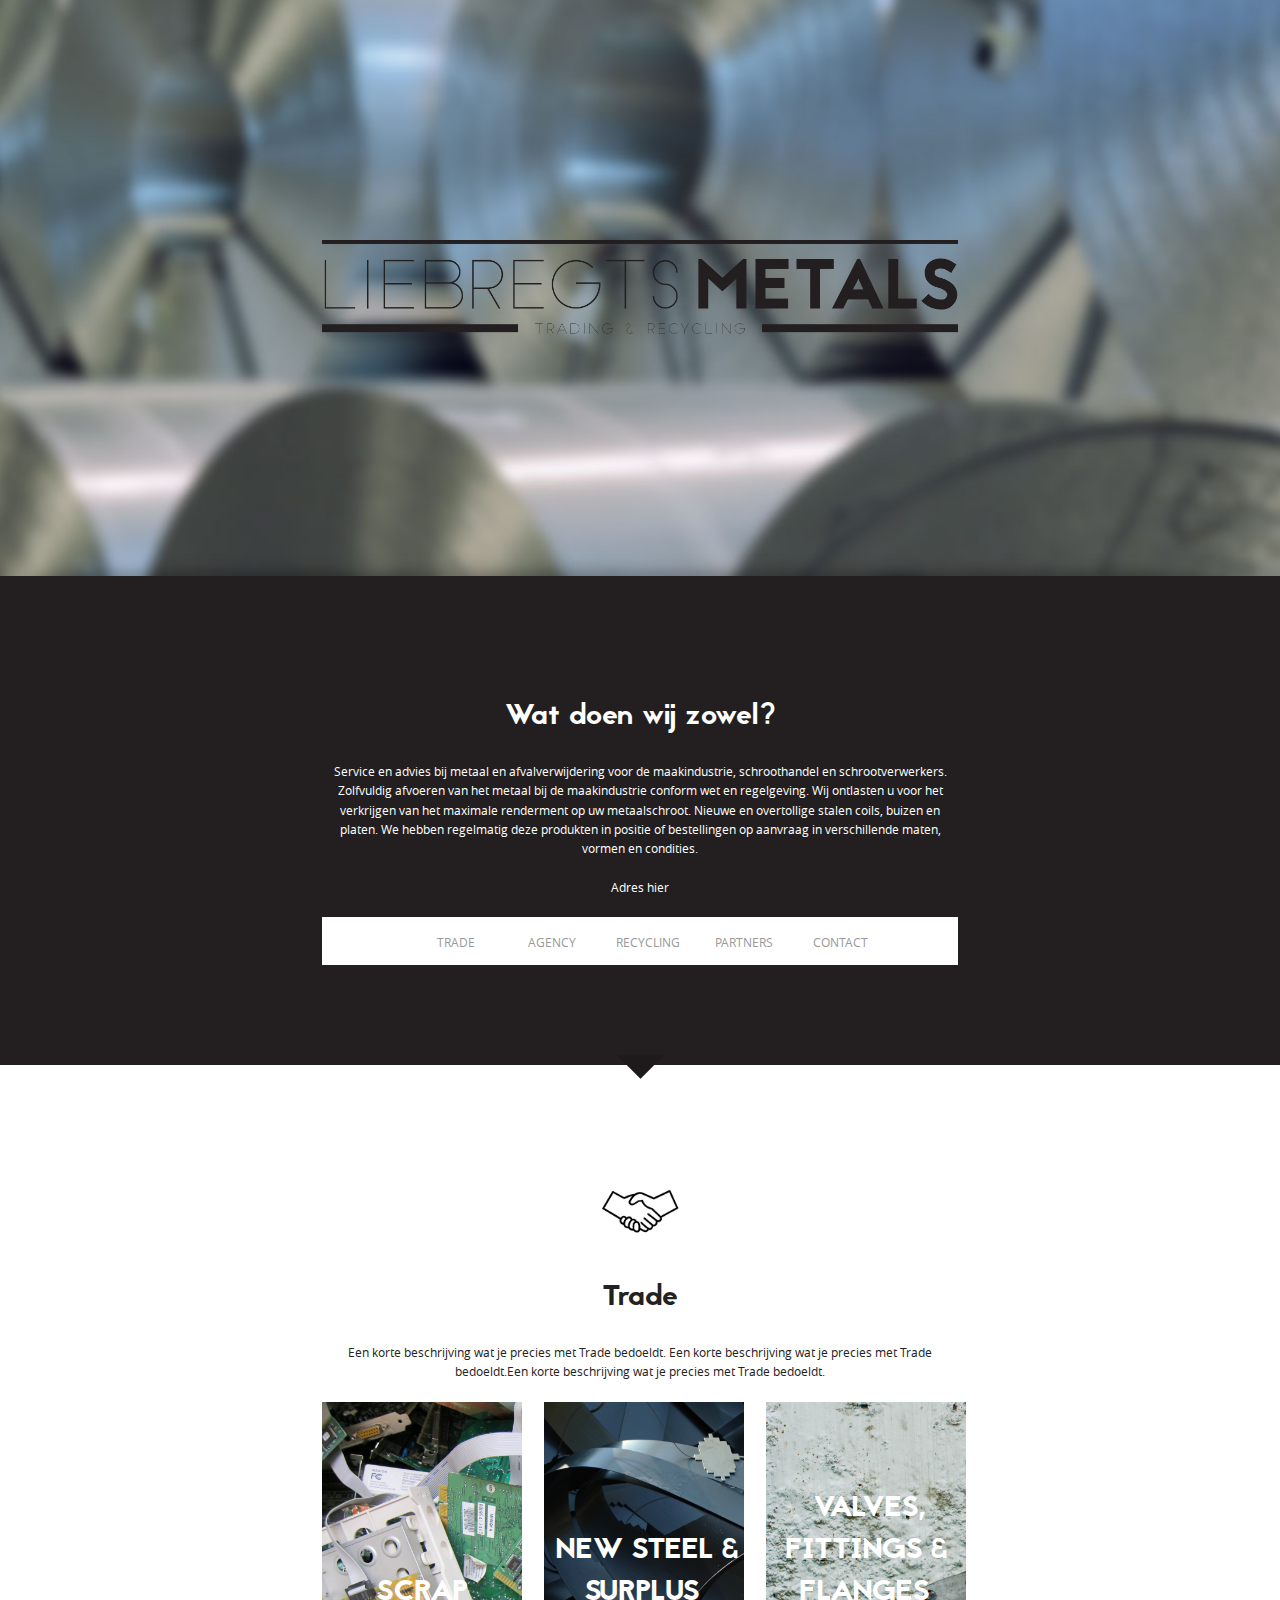
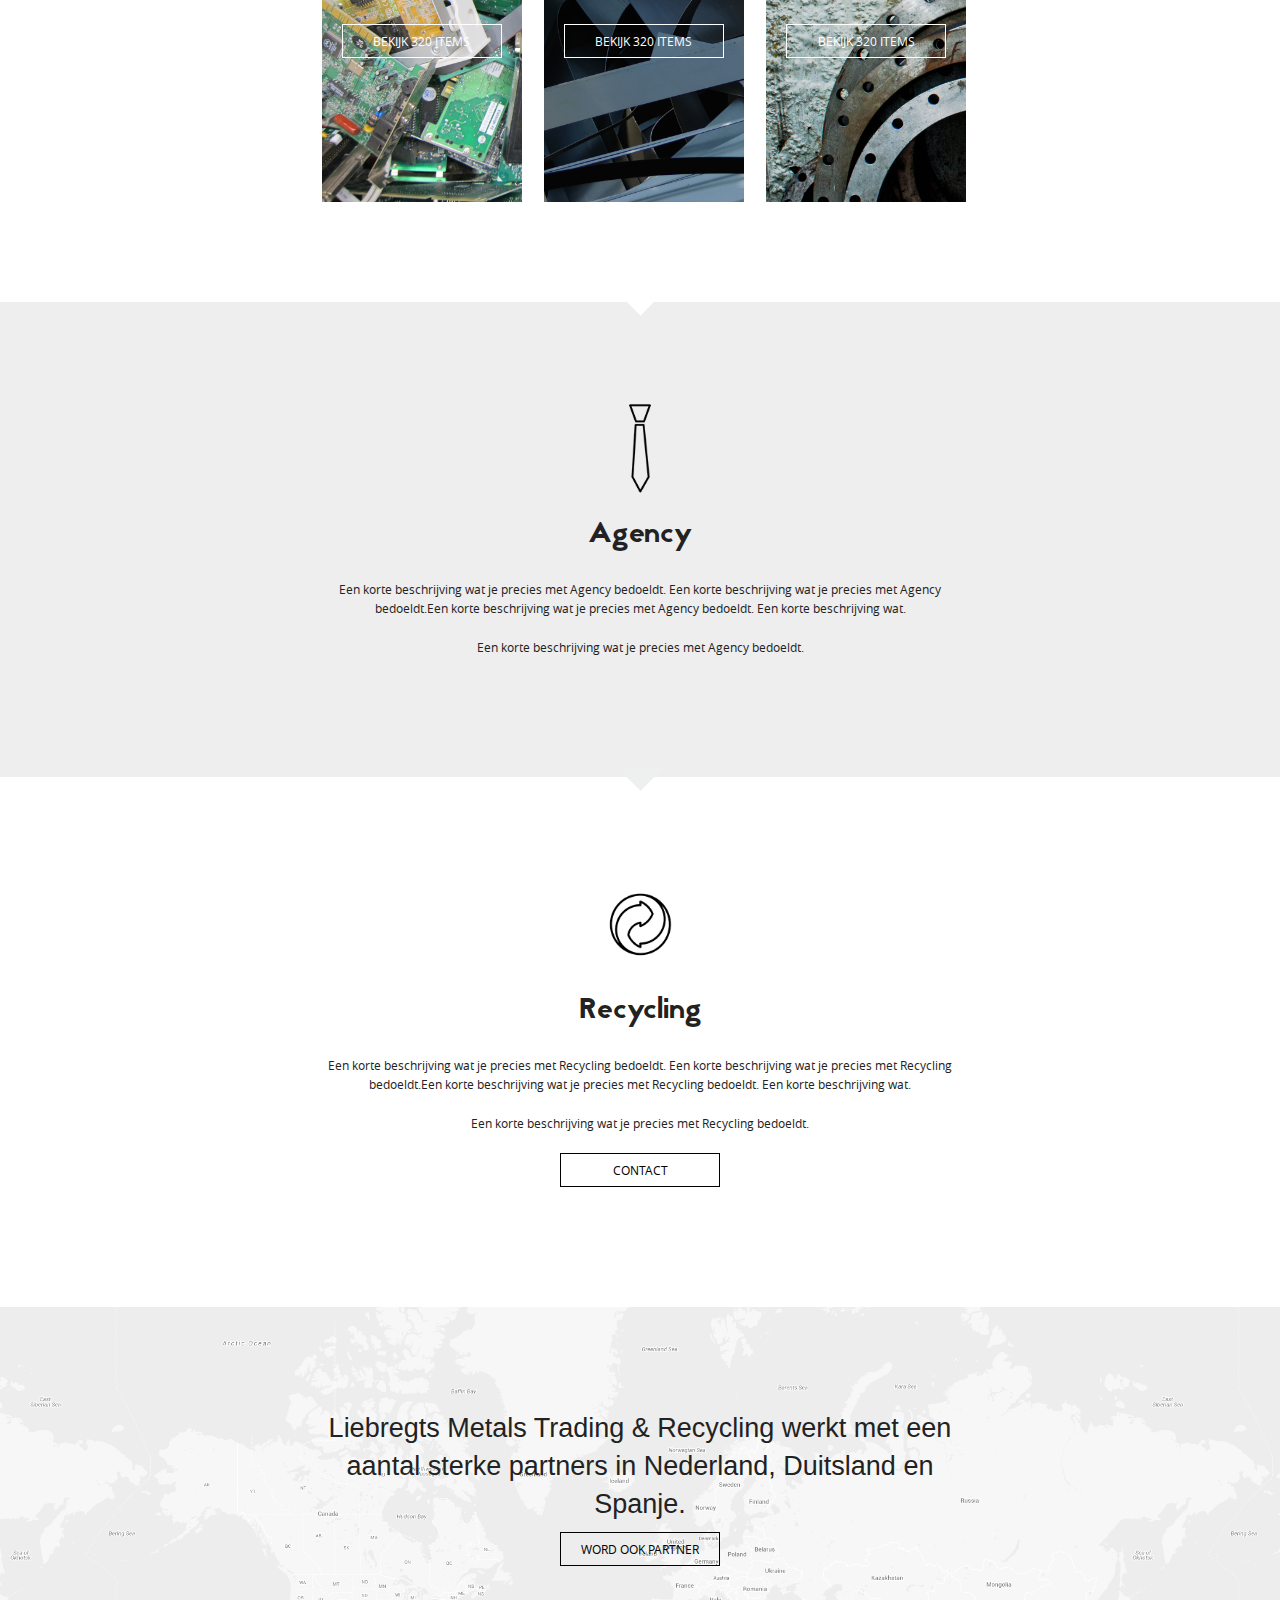
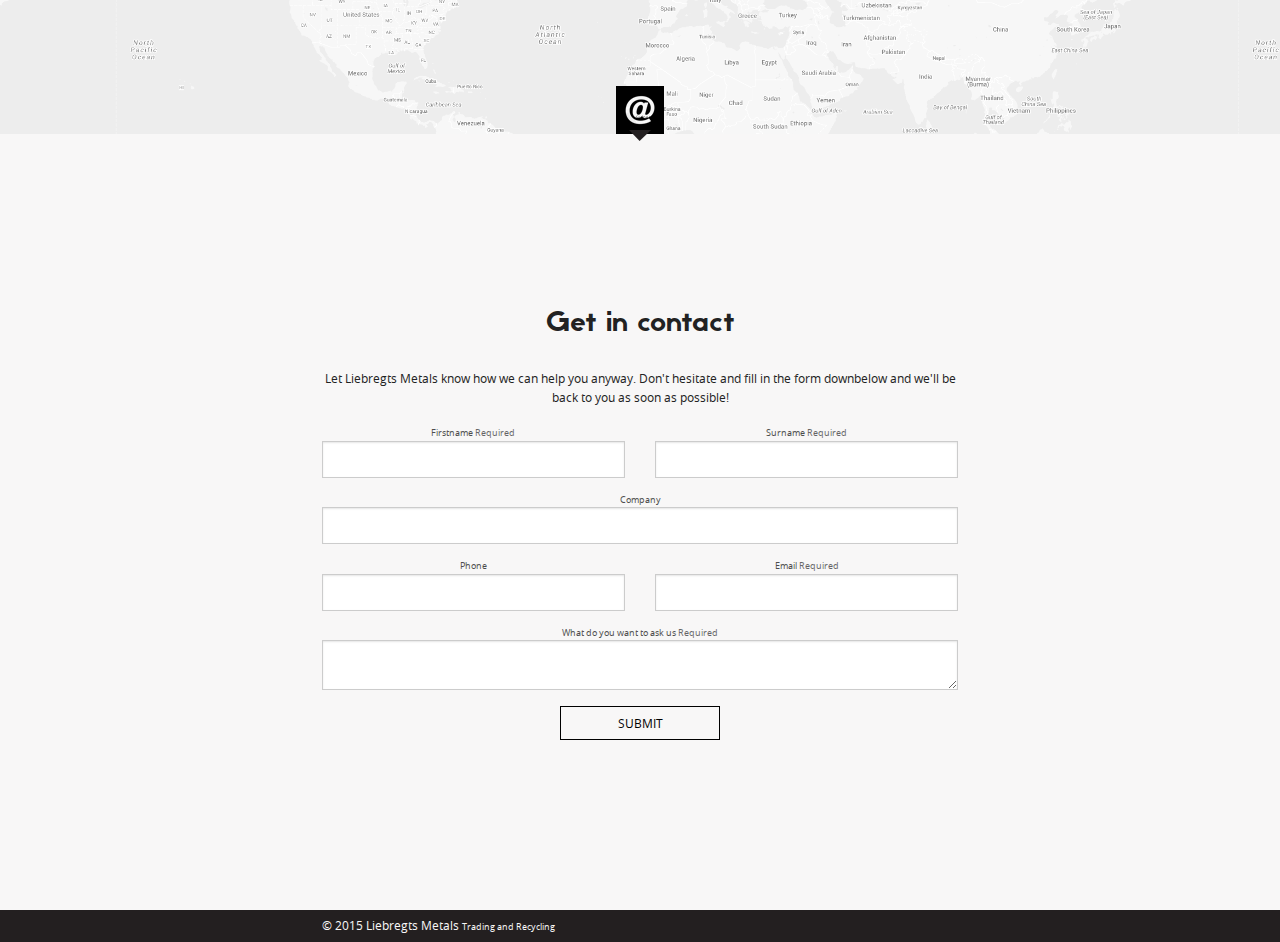
<file: index.html>
<!doctype html>
<html class="no-js" lang="en">
<head>
<meta charset="utf-8" />
<meta name="viewport" content="width=device-width, initial-scale=1.0" />
<!--[if IE]><link rel="shortcut icon" href="img/lm32.ico"><![endif]-->

<!-- Firefox, Chrome, Safari, IE 11+ and Opera. 196x196 pixels in size. -->
<link rel="icon" href="img/lm192.ico">

<title>Liebregts Metals Trading & Recylcing</title>
<link rel="stylesheet" href="css/foundation.css" />
<link rel="stylesheet" href="css/screen.css" />
<script src="js/vendor/modernizr.js"></script>
</head>
<body>
<header id="header" class="divider-inside-bottom">
  <div class="row">
    <div class="large-8 medium-8 small-10 small-centered columns logo">
      <header> <img src="img/LiebregtsLogo.png" alt="Liebregts Metals trading and recycling" /> </header>
    </div>
  </div>
</header>

<section data-magellan-destination="info" id="info">
    <div class="row">
        <div class="large-8 medium-8 small-10 small-centered columns">
            <article class="text100 text-center">
                <header>
                    <h2 >Wat doen wij zowel?</h2>
                </header>
                <p>Service en advies bij metaal en afvalverwijdering voor de maakindustrie, schroothandel en schrootverwerkers. Zolfvuldig afvoeren van het metaal bij de maakindustrie  conform wet en regelgeving. Wij ontlasten u voor het verkrijgen van het maximale renderment op uw metaalschroot. Nieuwe en overtollige stalen coils, buizen en platen. We hebben regelmatig deze produkten in positie of bestellingen op aanvraag in verschillende maten, vormen en condities.</p>
                <p>Adres hier</p>
                <!--<a href="#" class="button ghost">Lees meer</a>!-->
                <div data-magellan-expedition="fixed">
  <dl class="sub-nav">
    <dd data-magellan-arrival="trade"><a class="navGhost" href="#trade">Trade</a></dd>
    <dd data-magellan-arrival="agency"><a class="navGhost" href="#agency">Agency</a></dd>
    <dd data-magellan-arrival="recycling"><a class="navGhost" href="#recycling">Recycling</a></dd>
    <dd data-magellan-arrival="partner"><a class="navGhost" href="#partner">Partners</a></dd>
    <dd data-magellan-arrival="contact"><a class="navGhost" href="#contact">Contact</a></dd>
  </dl>
</div>
            </article>
        </div>
    </div>
</section>

<section data-magellan-destination="trade" id="trade" >
  <div class="arrow_minfo"> <img src="img/arrow_info.png" alt="Contact Dropdown"> </div>
  <div class="inner-wrap">

    <!-- main content goes here -->
 <div class="row">
    <div class="large-8 medium-8 small-10 small-centered columns">
            <article class="text100 text-center">
                <header>
                	<img class="icons" src="img/ico_trade.png" alt="Liebregts Metals - Trading"> 
                    <h2>Trade</h2>
                </header>
                <p>Een korte beschrijving wat je precies met Trade bedoeldt. Een korte beschrijving wat je precies met Trade bedoeldt.Een korte beschrijving wat je precies met Trade bedoeldt.</p>
                <div class="row">
                  <div class="large-4 columns"><div class="category" style="background-image: url('img/cat_scrap.jpg');"><h2><span>SCRAP</span><a href="#" class="button ghost right-off-canvas-toggle">BEKIJK 320 ITEMS</a>
</h2></div></div>
                  <div class="large-4 columns"><div class="category" style="background-image: url('img/cat_surplus.jpg');"><h2><span>NEW STEEL & SURPLUS</span><a href="#" class="button ghost right-off-canvas-toggle">BEKIJK 320 ITEMS</a>
</h2></div></div>
                  <div class="large-4 columns"><div class="category" style="background-image: url('img/cat_valves.jpg');"><h2><span>VALVES, FITTINGS & FLANGES</span><a href="#" class="button ghost right-off-canvas-toggle">BEKIJK 320 ITEMS</a>
</h2></div></div>
                </div>
            </article>
    </div>
  </div>

  <!-- close the off-canvas menu -->
  <a class="exit-off-canvas"></a>

  </div>
</section>


<section data-magellan-destination="agency" id="agency">
  <div class="arrow_minfo"> <img src="img/arrow_trade.png" alt="Contact Dropdown"> </div>
  <div class="row">
    <div class="large-8 medium-8 small-10 small-centered columns">
            <article class="text100 text-center">
                <header>
                	<img class="icons" src="img/ico_agency.png" alt="Liebregts Metals - Agency"> 
                    <h2>Agency</h2>
                </header>
                <p>Een korte beschrijving wat je precies met Agency bedoeldt. Een korte beschrijving wat je precies met Agency bedoeldt.Een korte beschrijving wat je precies met Agency bedoeldt. Een korte beschrijving wat.
</p><p>Een korte beschrijving wat je precies met Agency bedoeldt. </p>
			
            </article>
    </div>
  </div>
</section>

<section data-magellan-destination="recycling" id="recycling">
  <div class="arrow_minfo"> <img src="img/arrow_agency.png" alt="Contact Dropdown"> </div>
  <div class="row">
    <div class="large-8 medium-8 small-10 small-centered columns">
            <article class="text100 text-center">
                <header>
                	<img class="icons" src="img/ico_recycling.png" alt="Liebregts Metals - Agency"> 
                    <h2>Recycling</h2>
                </header>
                <p>Een korte beschrijving wat je precies met Recycling bedoeldt. Een korte beschrijving wat je precies met Recycling bedoeldt.Een korte beschrijving wat je precies met Recycling bedoeldt. Een korte beschrijving wat.
</p><p>Een korte beschrijving wat je precies met Recycling bedoeldt. </p>
			<a href="#contact" class="button ghost">Contact</a>
            </article>
    </div>
  </div>
</section>

<section data-magellan-destination="partner" id="partner" style="background-image: url('img/partner_bg.png');">
  <div class="row">
    <div class="large-8 medium-8 small-10 small-centered columns">
            <article class="text100 text-center">
                <h3>Liebregts Metals Trading & Recycling werkt met een aantal sterke partners in Nederland, Duitsland en Spanje.</h3>
			<a href="#contact" class="button ghost">Word ook partner</a>
            </article>
    </div>
  </div>
  <div class="contactbtn"> <img src="img/contactbtn.png" alt="Contact form"> </div>
</section>

<section data-magellan-destination="contact" id="contact">
  <div class="contactbtn2"> <img src="img/contactbtn2.png" alt="Contact Dropdown"> </div>
  <div class="row">
    <div id="contactForm" class="small-10 medium-8 small-centered columns">
      <article class="text100 text-center">
        <header>  
            <h2>Get in contact</h2>
        </header>
        <p>Let Liebregts Metals know how we can help you anyway. Don't hesitate and fill in the form downbelow and we'll be back to you as soon as possible!</p>
      <form data-abide>
        <div class="row">
          <div class="large-6 columns">
            <div class="name-field">
              <label>Firstname <small>required</small>
                <input type="text" name="firstname" required pattern="[a-zA-Z]+">
              </label>
              <small class="error">Firstname is required and must be a string.</small> </div>
          </div>
          <div class="large-6 columns">
            <div class="name-field">
              <label>Surname <small>required</small>
                <input type="text" name="surname" required pattern="[a-zA-Z]+">
              </label>
              <small class="error">Surname is required and must be a string.</small> </div>
          </div>
        </div>
        <div class="company-field">
          <label>Company
            <input type="text" name="company" pattern="[a-zA-Z]+">
          </label>
        </div>
        <div class="row">
          <div class="large-6 columns">
            <div class="phone-field">
              <label>Phone
                <input type="text" name="phone" pattern="^(?:0|\(?\+33\)?\s?|0033\s?)[1-79](?:[\.\-\s]?\d\d){4}$">
              </label>
            </div>
          </div>
          <div class="large-6 columns">
            <div class="email-field">
              <label>Email <small>required</small>
                <input type="email" name="email" required>
              </label>
              <small class="error">An email address is required.</small> </div>
          </div>
        </div>
        <div class="text-field">
          <label>What do you want to ask us <small>required</small>
            <textarea name="message" required></textarea>
          </label>
          <small class="error">How can we help you?</small> </div>
        <button id="submit_btn" class="button ghost" type="submit">Submit</button>
      </form>
    </article>
    </div>
    <!--end 8 columns-->
  </div>
</section>

<footer id="footer">
	<div class="row">
        <div class="large-8 medium-8 small-10 small-centered columns">
			<p>© 2015 Liebregts Metals <small>Trading and Recycling</small></p>
        </div>
    </div>
</footer>
<script src="js/vendor/jquery.js"></script>
<script src="js/foundation.min.js"></script>
<script src="js/foundation/foundation.abide.js"></script>
<script src="js/foundation/foundation.dropdown.js"></script>
<script>
      $(document).foundation();
	  
/*	  $(window).scroll(function() {
			if ($(this).scrollTop() > 1){  
				$('header').addClass("sticky");
			}
			else{
				$('header').removeClass("sticky");
			}
		});*/
</script>

<script type="text/javascript">

$(document).ready(function() {
$(function(){
        $('#contactForm').submit(function(e){

            // Stop the form actually posting
            e.preventDefault();
			
			var formData = {
				user_firstname: $("[name='firstname']").val(),
                user_surname: $("[name='surname']").val(),
                user_email: $("[name='email']").val(),
                user_company: $("[name='company']").val(),
                user_phone: $("[name='phone']").val(),
                user_message: $("[name='message']").val()
				}; //Array 
 
			$.ajax({
				url : "php/contact-form.php",
				type: "POST",
				data : formData,
				success: function(data, textStatus, jqXHR)
				{
					$("#contactForm :input").attr("disabled", true);
					$("#submit_btn").html('Sended');
					console.log(textStatus);
					console.log(jqXHR);
				},
				error: function (jqXHR, textStatus, errorThrown)
				{
					console.log(errorThrown);
				}
			});

        });
    });
});
</script>
</body>
</html>
</file>
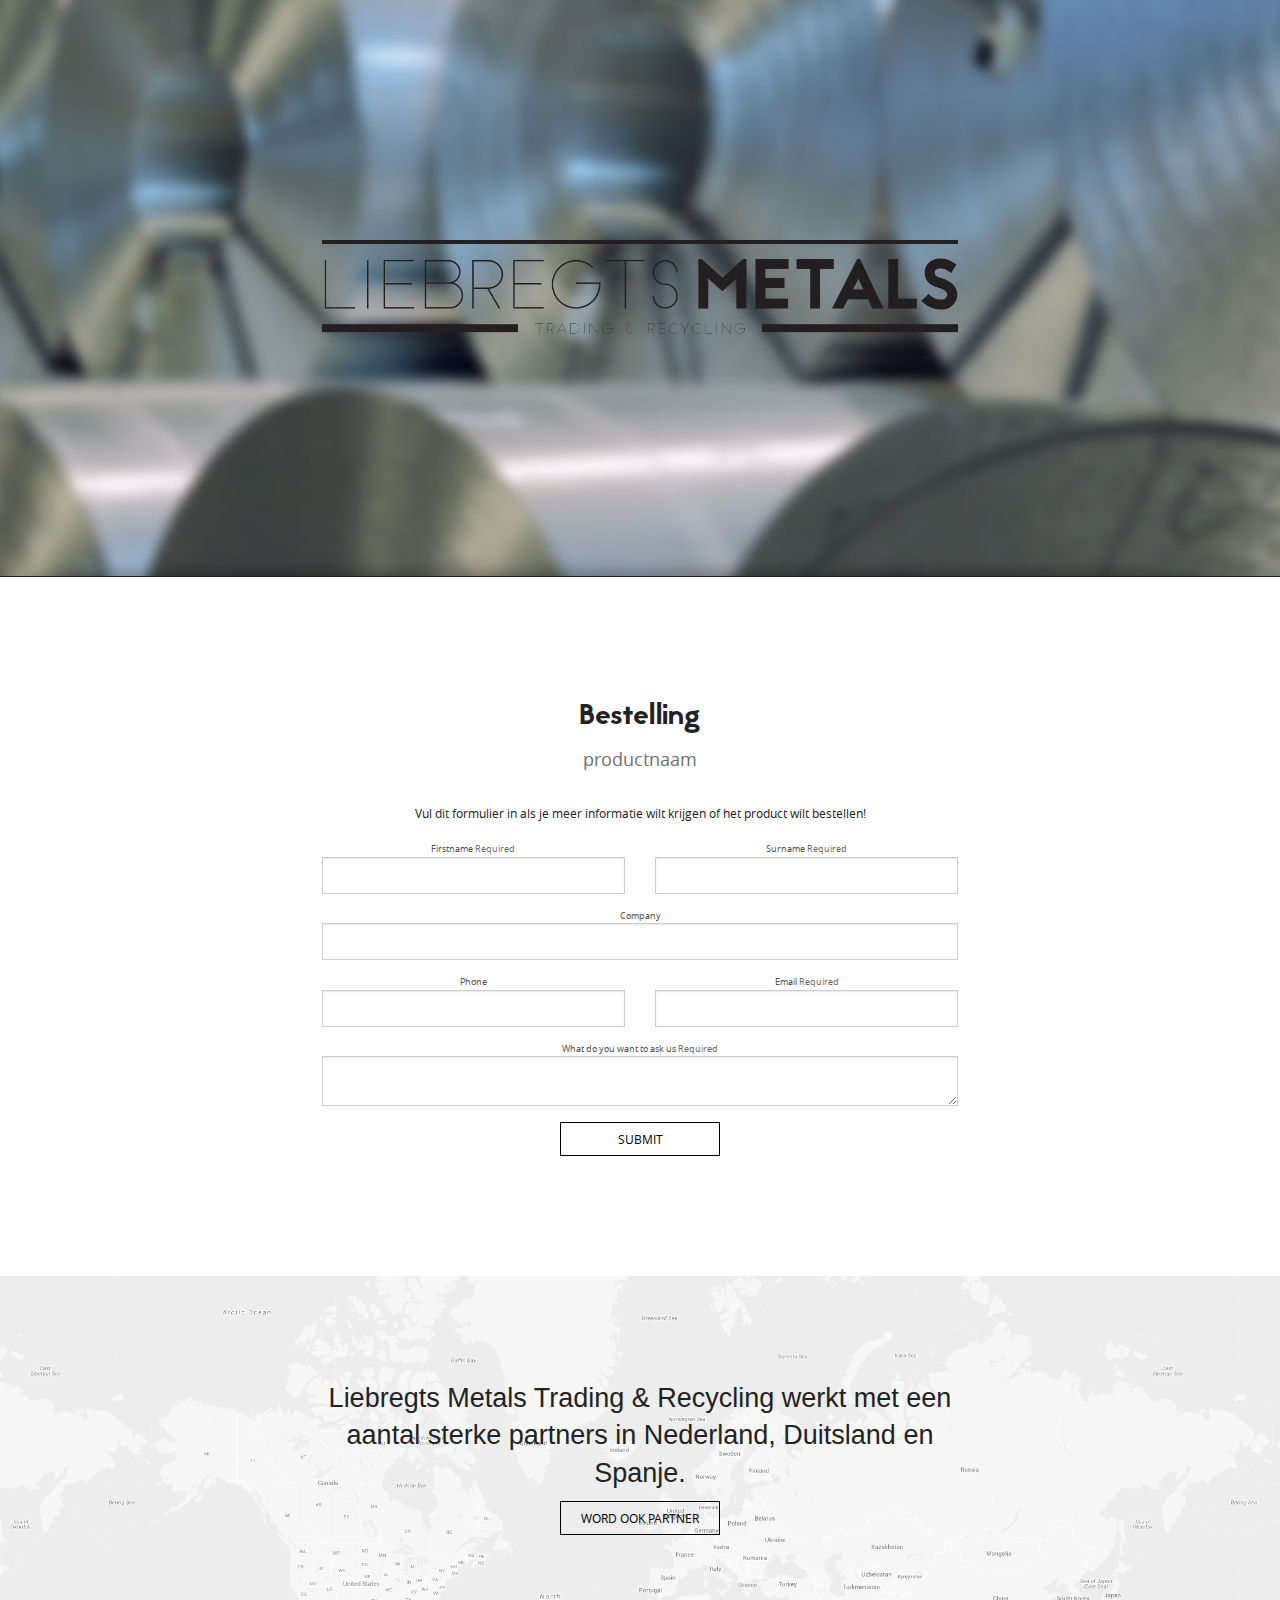
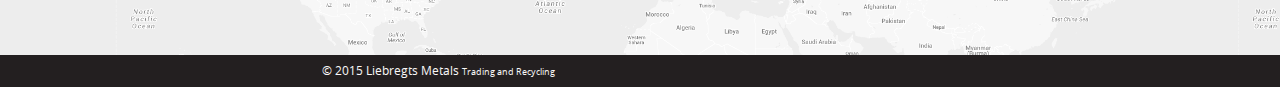
<file: bestelling.html>
<!doctype html>
<html class="no-js" lang="en">
<head>
<meta charset="utf-8" />
<meta name="viewport" content="width=device-width, initial-scale=1.0" />
<!--[if IE]><link rel="shortcut icon" href="img/lm32.ico"><![endif]-->

<!-- Firefox, Chrome, Safari, IE 11+ and Opera. 196x196 pixels in size. -->
<link rel="icon" href="img/lm192.ico">

<title>Liebregts Metals Trading & Recylcing</title>
<link rel="stylesheet" href="css/foundation.css" />
<link rel="stylesheet" href="css/screen.css" />
<script src="js/vendor/modernizr.js"></script>
</head>
<body>
<header id="header" class="divider-inside-bottom">
  <div class="row">
    <div class="large-8 medium-8 small-10 small-centered columns logo">
      <header> <img src="img/LiebregtsLogo.png" alt="Liebregts Metals trading and recycling" /> </header>
    </div>
  </div>
</header>

<section id="order">

    <!-- main content goes here -->
 <div class="row">
    <div id="orderForm" class="large-8 medium-8 small-10 small-centered columns">
      <article class="text100 text-center">
        <header>  
            <h2>Bestelling<br><small>productnaam</small></h2>
        </header>
        <p>Vul dit formulier in als je meer informatie wilt krijgen of het product wilt bestellen!</p>
      <form data-abide>
        <div class="row">
          <div class="large-6 columns">
            <div class="name-field">
              <label>Firstname <small>required</small>
                <input type="text" name="firstname" required pattern="[a-zA-Z]+">
              </label>
              <small class="error">Firstname is required and must be a string.</small> </div>
          </div>
          <div class="large-6 columns">
            <div class="name-field">
              <label>Surname <small>required</small>
                <input type="text" name="surname" required pattern="[a-zA-Z]+">
              </label>
              <small class="error">Surname is required and must be a string.</small> </div>
          </div>
        </div>
        <div class="company-field">
          <label>Company
            <input type="text" name="company" pattern="[a-zA-Z]+">
          </label>
        </div>
        <div class="row">
          <div class="large-6 columns">
            <div class="phone-field">
              <label>Phone
                <input type="text" name="phone" pattern="^(?:0|\(?\+33\)?\s?|0033\s?)[1-79](?:[\.\-\s]?\d\d){4}$">
              </label>
            </div>
          </div>
          <div class="large-6 columns">
            <div class="email-field">
              <label>Email <small>required</small>
                <input type="email" name="email" required>
              </label>
              <small class="error">An email address is required.</small> </div>
          </div>
        </div>
        <div class="text-field">
          <label>What do you want to ask us <small>required</small>
            <textarea name="message" required></textarea>
          </label>
          <small class="error">How can we help you?</small> </div>
        <button id="submit_btn" class="button ghost" type="submit">Submit</button>
      </form>
    </article>
    </div>
    <!--end 8 columns-->
  </div>
</section>
</div>
  </div>

</section>

<section id="partner" style="background-image: url('img/partner_bg.png');">

  <div class="row">
    <div class="large-8 medium-8 small-10 small-centered columns">
            <article class="text100 text-center">
                <h3>Liebregts Metals Trading & Recycling werkt met een aantal sterke partners in Nederland, Duitsland en Spanje.</h3>
			<a href="#" class="button ghost">Word ook partner</a>
            </article>
    </div>
  </div>
</section>

<footer id="footer">
	<div class="row">
        <div class="large-8 medium-8 small-10 small-centered columns">
			<p>© 2015 Liebregts Metals <small>Trading and Recycling</small></p>
        </div>
    </div>
</footer>
<script src="js/vendor/jquery.js"></script>
<script src="js/foundation.min.js"></script>
<script src="js/foundation/foundation.abide.js"></script>
<script>
      $(document).foundation();
	  
/*	  $(window).scroll(function() {
			if ($(this).scrollTop() > 1){  
				$('header').addClass("sticky");
			}
			else{
				$('header').removeClass("sticky");
			}
		});*/
</script>

<script type="text/javascript">

$(document).ready(function() {
 /*$(function(){
       $('#orderFormForm').submit(function(e){

            // Stop the form actually posting
            e.preventDefault();
			
			var formData = {
				user_firstname: $("[name='firstname']").val(),
                user_surname: $("[name='surname']").val(),
                user_email: $("[name='email']").val(),
                user_company: $("[name='company']").val(),
                user_phone: $("[name='phone']").val(),
                user_message: $("[name='message']").val()
				}; //Array 
 
			$.ajax({
				url : "php/contact-form.php",
				type: "POST",
				data : formData,
				success: function(data, textStatus, jqXHR)
				{
					$("#contactForm :input").attr("disabled", true);
					$("#submit_btn").html('Sended');
					console.log(textStatus);
					console.log(jqXHR);
				},
				error: function (jqXHR, textStatus, errorThrown)
				{
					console.log(errorThrown);
				}
			});

        });
    });*/
});
</script>
</body>
</html>
</file>
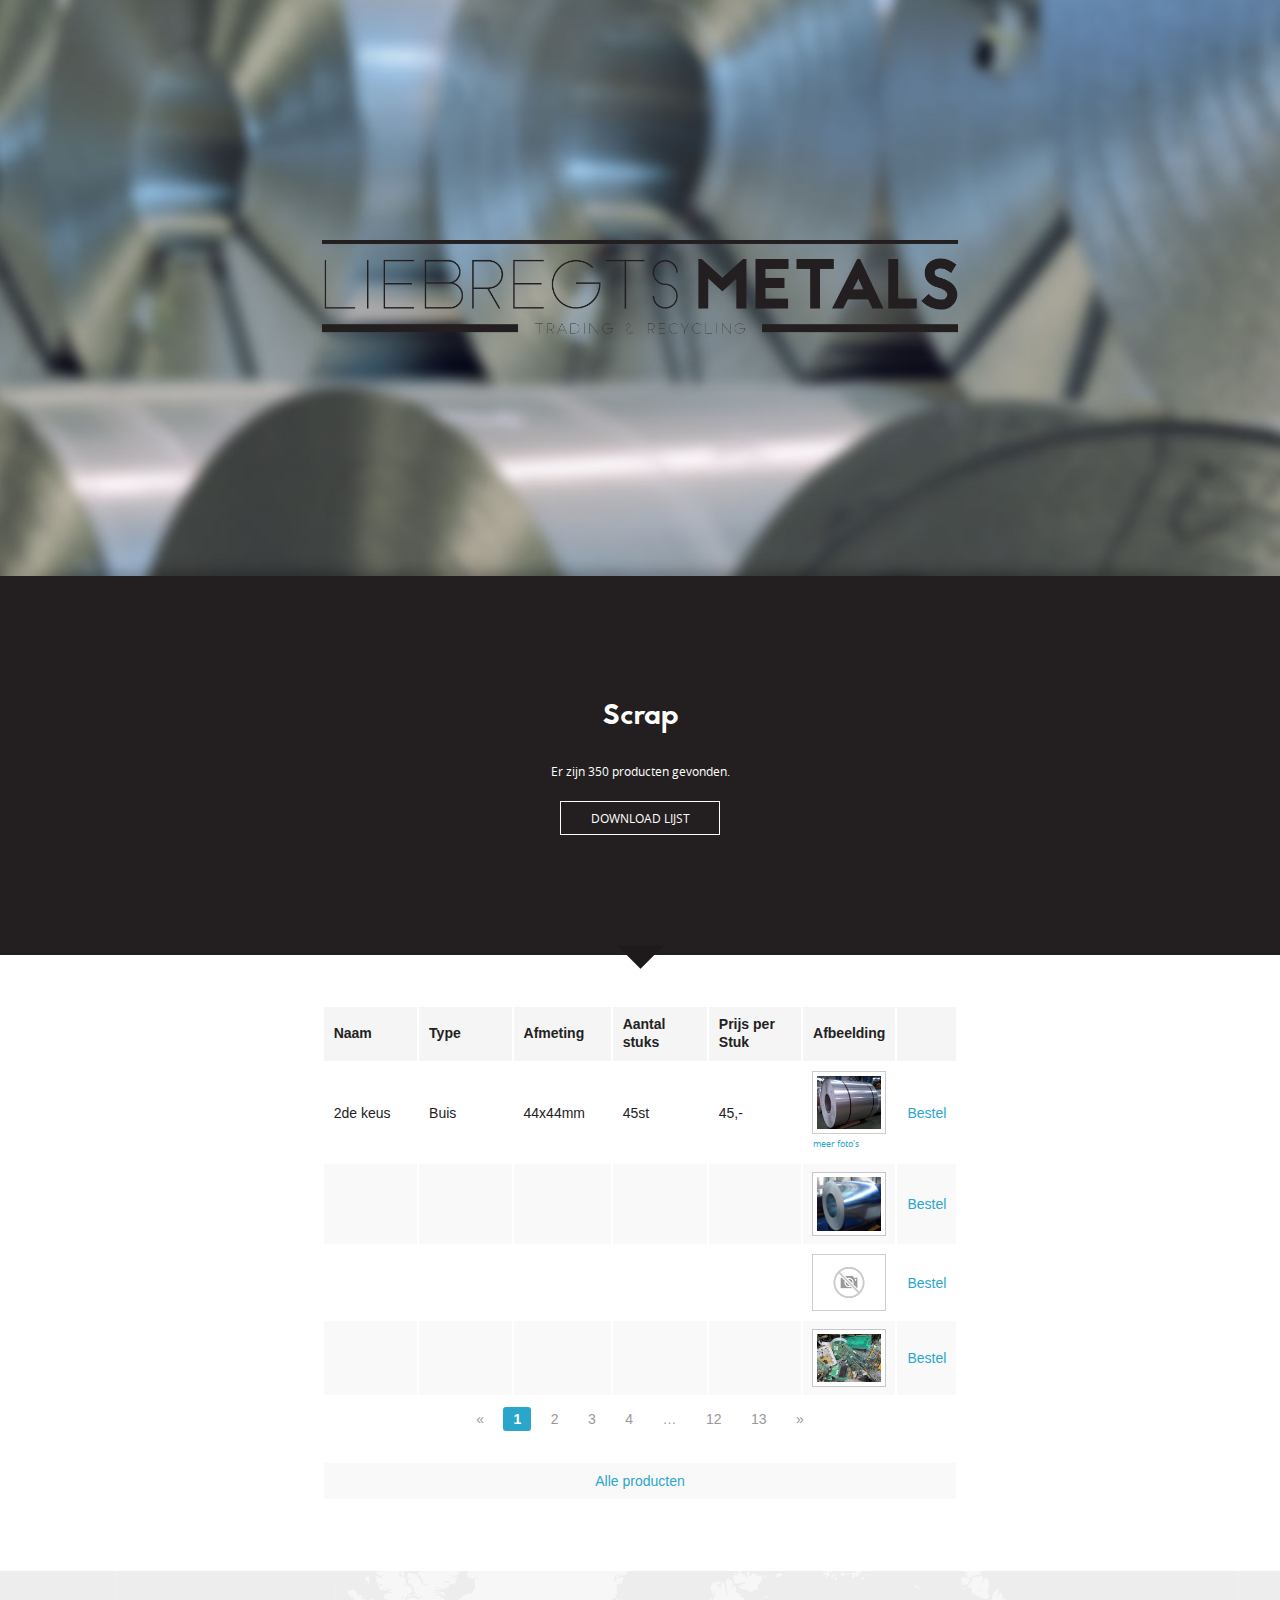
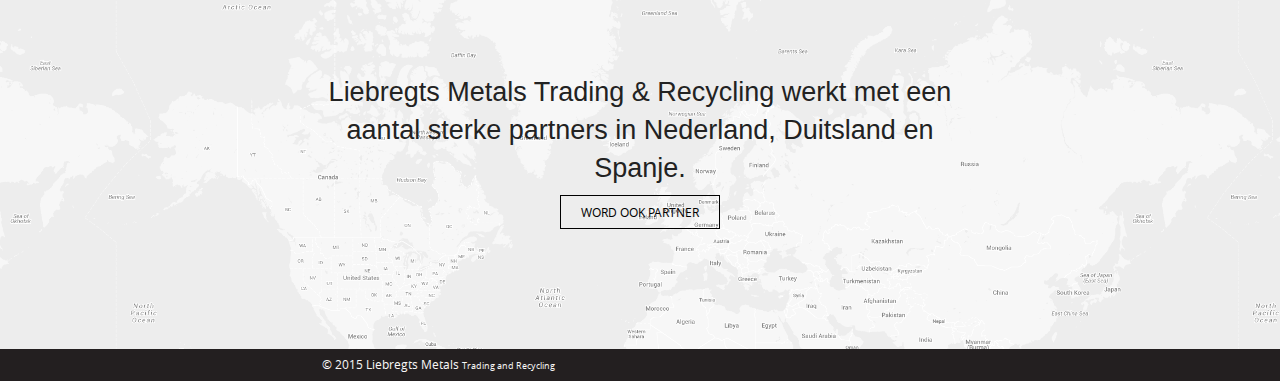
<file: product.html>
<!doctype html>
<html class="no-js" lang="en">
<head>
<meta charset="utf-8" />
<meta name="viewport" content="width=device-width, initial-scale=1.0" />
<!--[if IE]><link rel="shortcut icon" href="img/lm32.ico"><![endif]-->

<!-- Firefox, Chrome, Safari, IE 11+ and Opera. 196x196 pixels in size. -->
<link rel="icon" href="img/lm192.ico">

<title>Liebregts Metals Trading & Recylcing</title>
<link rel="stylesheet" href="css/foundation.css" />
<link rel="stylesheet" href="css/screen.css" />
<script src="js/vendor/modernizr.js"></script>
</head>
<body>
<header id="header" class="divider-inside-bottom">
  <div class="row">
    <div class="large-8 medium-8 small-10 small-centered columns logo">
      <header> <img src="img/LiebregtsLogo.png" alt="Liebregts Metals trading and recycling" /> </header>
    </div>
  </div>
</header>

<section id="info">
    <div class="row">
        <div class="large-8 medium-8 small-10 small-centered columns">
            <article class="text100 text-center">
                <header>
                    <h2>Scrap</h2>
                    <p>Er zijn 350 producten gevonden.</p>
                    <a href="#contact" class="button ghost">Download lijst</a>
                </header>
            </article>
        </div>
    </div>
</section>

<section id="products">
  <div class="arrow_minfo"> <img src="img/arrow_info.png" alt="Contact Dropdown"> </div>

    <!-- main content goes here -->
 <div class="row">
    <div class="large-8 medium-8 small-10 small-centered columns">
        <table>
        <thead>
            <tr>
                <th width="100">Naam</th>
                <th width="100">Type</th>
                <th width="100">Afmeting</th>
                <th width="100">Aantal stuks</th>
                <th width="100">Prijs per Stuk</th>
                <th width="80">Afbeelding</th>
                <th></th>
            </tr>
        </thead>
            <tbody>
                <tr>
                  <td>2de keus</td>
                  <td>Buis</td>
                  <td>44x44mm</td>
                  <td>45st</td>
                  <td>45,-</td>
                  <td><a class="th" href="img/products/DX51DZ.jpg"><img src="img/products/DX51DZ.jpg"></a><a href="#LinkNaarDropBox"><small>meer foto's</small></a></td>
                  <td><a href="">Bestel</a></td>
                </tr>
                <tr>
                  <td></td>
                  <td></td>
                  <td></td>
                  <td></td>
                  <td></td>
                  <td><a class="th" href="img/products/dx51dz1.jpg"><img src="img/products/dx51dz1.jpg"></a></td>
                  <td><a href="">Bestel</a></td>
                </tr>
                <tr>
                  <td></td>
                  <td></td>
                  <td></td>
                  <td></td>
                  <td></td>
                  <td><a class="th" href="img/no_image.png"><img src="img/products/no_image.png"></a></td>
                  <td><a href="">Bestel</a></td>
                </tr>
                <tr>
                  <td></td>
                  <td></td>
                  <td></td>
                  <td></td>
                  <td></td>
                  <td><a class="th" href="img/cat_scrap.jpg"><img src="img/cat_scrap.jpg"></a></td>
                  <td><a href="">Bestel</a></td>
                </tr>
            </tbody>
            <tbody>
                <tr>
                    <td class=" text-center" colspan="7"><div class="pagination-centered">
  <ul class="pagination">
    <li class="arrow unavailable"><a href="">&laquo;</a></li>
    <li class="current"><a href="">1</a></li>
    <li><a href="">2</a></li>
    <li><a href="">3</a></li>
    <li><a href="">4</a></li>
    <li class="unavailable"><a href="">&hellip;</a></li>
    <li><a href="">12</a></li>
    <li><a href="">13</a></li>
    <li class="arrow"><a href="">&raquo;</a></li>
  </ul>
</div>
            </td>
                </tr>
                <tr>
            	<td class=" text-center" colspan="7"><a href="#">Alle producten</a></td>
            </tr>
            </tbody>
        </table>  
    </div>
  </div>

</section>

<section id="partner" style="background-image: url('img/partner_bg.png');">

  <div class="row">
    <div class="large-8 medium-8 small-10 small-centered columns">
            <article class="text100 text-center">
                <h3>Liebregts Metals Trading & Recycling werkt met een aantal sterke partners in Nederland, Duitsland en Spanje.</h3>
			<a href="#" class="button ghost">Word ook partner</a>
            </article>
    </div>
  </div>
</section>

<footer id="footer">
	<div class="row">
        <div class="large-8 medium-8 small-10 small-centered columns">
			<p>© 2015 Liebregts Metals <small>Trading and Recycling</small></p>
        </div>
    </div>
</footer>
<script src="js/vendor/jquery.js"></script>
<script src="js/foundation.min.js"></script>
<script>
      $(document).foundation();
	  
/*	  $(window).scroll(function() {
			if ($(this).scrollTop() > 1){  
				$('header').addClass("sticky");
			}
			else{
				$('header').removeClass("sticky");
			}
		});*/
</script>

<script type="text/javascript">

$(document).ready(function() {
$(function(){
        $('#contactForm').submit(function(e){

            // Stop the form actually posting
            e.preventDefault();
			
			var formData = {
				user_firstname: $("[name='firstname']").val(),
                user_surname: $("[name='surname']").val(),
                user_email: $("[name='email']").val(),
                user_company: $("[name='company']").val(),
                user_phone: $("[name='phone']").val(),
                user_message: $("[name='message']").val()
				}; //Array 
 
			$.ajax({
				url : "php/contact-form.php",
				type: "POST",
				data : formData,
				success: function(data, textStatus, jqXHR)
				{
					$("#contactForm :input").attr("disabled", true);
					$("#submit_btn").html('Sended');
					console.log(textStatus);
					console.log(jqXHR);
				},
				error: function (jqXHR, textStatus, errorThrown)
				{
					console.log(errorThrown);
				}
			});

        });
    });
});
</script>
</body>
</html>
</file>
<file: css/screen.css>
/* FONTS */
@font-face {
    font-family: 'open_sansregular';
    src: url('font/opensans-regular-webfont.eot');
    src: url('font/opensans-regular-webfont.eot?#iefix') format('embedded-opentype'),
         url('font/opensans-regular-webfont.woff2') format('woff2'),
         url('font/opensans-regular-webfont.woff') format('woff'),
         url('font/opensans-regular-webfont.ttf') format('truetype'),
         url('font/opensans-regular-webfont.svg#open_sansregular') format('svg');
    font-weight: normal;
    font-style: normal;
}
@font-face {
    font-family: 'jaapokki_regular';
    src: url('font/jaapokki-regular.eot');
    src: url('font/jaapokki-regular.eot?#iefix') format('embedded-opentype'),
         url('font/jaapokki-regular.woff') format('woff'),
         url('font/jaapokki-regular.ttf') format('truetype'),
         url('font/jaapokki-regular.svg#jaapokki-regular') format('svg');
    font-weight: normal;
    font-style: normal;
}
h1{
}

h2{
    font-family: 'jaapokki_regular';
    font-weight: normal;
    font-style: normal;
	font-size: 30px;
	padding: 1rem 0;
}
p{
    font-family: 'open_sansregular';
    font-weight: normal;
    font-style: normal;
	font-size: 12px;
}
label, small{
    font-family: 'open_sansregular';
    font-weight: normal;
    font-style: normal;
	font-size: 9px;
}

/* HEADER */
#header{
	position: relative;
	width: 100%;
	padding: 15rem 0;
	background: url(../img/headerbg.jpg) no-repeat center center fixed; 
	-webkit-background-size: cover;
	-moz-background-size: cover;
	-o-background-size: cover;
	background-size: cover;
}

.icons{
	width: 5rem;
	height: auto;

}

/*#header .logo{
	position: relative;
	top: 15rem;
}*/

/*
#header{
	
	// set animation
	-webkit-transition: all 0.4s ease;
	transition: all 0.4s ease;
}

#header.sticky {
	padding: 1rem;
	height: 8rem!important; 
}
*/

/* ARROW */
#arrowdown{
	width: 20px; 
	height: 20px;
	
	border-left: 20px solid transparent;
	border-right: 20px solid transparent;
	border-top: 20px solid #f00;
	
	margin: 0 auto;
	
}

/* Columns */
.column-3{
    -webkit-column-count: 3; /* Chrome, Safari, Opera */
    -moz-column-count: 3; /* Firefox */
    column-count: 3;
    -webkit-column-gap: 1.5rem; /* Chrome, Safari, Opera */
    -moz-column-gap: 1.5rem; /* Firefox */
    column-gap: 1.5rem;
    -webkit-column-span: all; /* Chrome, Safari, Opera */
    text-align: justify;
    text-justify: auto;
}
.column-3 p{
	padding-bottom: 10px;
}
.ghost{
	font-family: 'open_sansregular';
	text-transform: uppercase;
	font-weight: normal;
	font-style: normal;
	font-size: 12px;
	
	display: inline-block;
	width: 10rem;
	padding: 8px;
	color: #fff;
	border: 1px solid #fff;
	text-align: center;
	outline: none;
	text-decoration: none;
	background: none;
}

.ghost:hover,
.ghost:active {
  background-color: #fff;
  color: #000;
}

.navGhost{
	font-family: 'open_sansregular';
	text-transform: uppercase;
	font-weight: normal;
	font-style: normal;
	font-size: 12px;
	
	display: inline-block;
	width: 5rem;
	padding: 4px;
	color: #fff;
	border: 1px solid #fff;
	text-align: center;
	outline: none;
	text-decoration: none;
	background: none;
}

.navGhost:hover,
.navGhost:active {
  background-color: #fff;
  color: #000;
}

/* INFO */
#info{
	position: relative;
	width: 100%;
	color: #ffffff;
	background-color: #231f20;
}
#info h2{
	color: #ffffff;
}

/* TRADE */
#trade{
	position: relative;
}

.category { 
	position: relative; 
	width: 200px; /* for IE 6 */
	height: 400px;
	overflow: hidden;
	background-size: cover;
}

.category h2 { 
	position: absolute; 
	bottom: 100px; 
	left: 0; 
	width: 100%;
	text-align:center;
}

.category h2 a{
	font-size: 12px;
	margin-top: 10px;
	width: 80%;
}

.category h2 span {
   color: white;
   letter-spacing: -1px; 
   padding: 5px;
}

#trade ul li label{
    font-family: 'jaapokki_regular';
    font-weight: normal;
    font-style: normal;
	font-size: 30px;
	padding: 1rem 0;
	color: #ffffff;
	text-align:center;
	overflow: hidden;
	background-size: cover;
}

#trade .has-submenu{
	background-size: cover;
}
#trade .category-menu{
	color: #ffffff;
	text-align:center;
	padding: 3rem 0;
}
#trade .category-menu span{
    font-family: 'jaapokki_regular';
    font-weight: normal;
    font-style: normal;
	font-size: 1.2rem;
}

/* AGENCY */
#agency{
	position: relative;
	background-color: #eeeeee;
}

#agency .ghost{
	color: #000;
	border: 1px solid #000;
}

#agency .ghost:hover,
#agency .ghost:active {
  background-color: #000;
  color: #fff;
}

/* RECYCLING */
#recycling{
	position: relative;
}

#recycling .ghost{
	color: #000;
	border: 1px solid #000;
}

#recycling .ghost:hover,
#recycling .ghost:active {
  background-color: #000;
  color: #fff;
}


/* PARTNER */
#partner{
	position: relative;
	background-color: #ededed;
    overflow: hidden;
    background-size: cover;
}

#partner .ghost{
	color: #000;
	border: 1px solid #000;
}

#partner .ghost:hover,
#partner .ghost:active {
  background-color: #000;
  color: #fff;
}

/* CONTACT */
#contact{
	position: relative;
	background-color: #f8f7f7;
	padding: 50px 0;
}
.contactbtn{
	text-align: center;
}
.contactbtn2{
	text-align: center;
	width:100%;
	position: absolute;
	top: -11px;
}

#contact .ghost{
	color: #000;
	border: 1px solid #000;
}

#contact .ghost:hover,
#contact .ghost:active {
  background-color: #000;
  color: #fff;
}

/* FOOTER */
footer{
	height: 2rem;
	background-color: #231f20;
}
footer p{
	color: #f8f7f7;
	padding: 0;
	margin: 0.5em 0 0 0;
}

/* PRODUCTS */
#products{
	position: relative;
	background-color: #fff;
	padding: 50px 0;
}

#products table{
	border: none;
}
#products table .productPic{
	position: relative; 
	width: 80px; /* for IE 6 */
	height: 80px;
	overflow: hidden;
	background-size: cover;
    background-position: center; 
}
#products table tr a {
    display:block;
    height:100%;
    width:100%;
}

/* ORDER */
#order .ghost{
	color: #000;
	border: 1px solid #000;
}

#order .ghost:hover,
#order .ghost:active {
  background-color: #000;
  color: #fff;
}

/* HACKS */

.fullWidth {
   width: 100%;
   margin-left: auto;
   margin-right: auto;
   max-width: initial;
}

.arrow_minfo{
	text-align: center;
	width:100%;
	position: absolute;
	top: -11px;
}

.text100{
	padding: 100px 0;
}

.divider-inside-bottom {
  position:relative;
  overflow:hidden; 
  border-bottom:1px solid #231f20; 
}
.divider-inside-bottom:before {
  content: ""; 
  position:absolute; 
  z-index: 1; 
  width:96%;  
  bottom: -10px; 
  height: 10px; 
  left: 2%; 
  border-radius: 100px / 5px; 
  box-shadow:0 0 18px rgba(0,0,0,0.6); 
}

.right-off-canvas-menu a{
	font-family: 'open_sansregular';
	font-weight: normal;
	font-style: normal;
	font-size: 12px;
}
.filter{
    background-color: #444444;
}
.right-submenu .info li{
	padding: 0.1rem 0.9375rem;	
	color: #231f20;
	font-family: 'open_sansregular';
	font-weight: normal;
	font-style: normal;
	font-size: 12px;
	border-bottom: none;
	margin: 0;
	/*border-top: 1px solid #5e5e5e;*/
}
.right-submenu .infoLabel{
	font-weight: bold;
	font-size: 14px;
	text-transform: uppercase;
}
.right-submenu .info li:nth-child(odd) {
	background-color: #eeeeee;
}
.right-submenu .info li:nth-child(even) {
    background-color: #f8f7f7;
}
li .infoProd{
    background-color: #f8f7f7;
}
#drop li a{
    color: #231f20;
}
#drop li a:hover{
    background-color: #f8f7f7;
}

.sub-nav{
    margin: 0 auto !important;
    width: -webkit-fit-content;
       width: -moz-fit-content;
            width: fit-content;
    }
.sub-nav a{
	padding: 0!important;
}
.magellan-nav {
  right: 0;
}
.sub-nav dt.active a, .sub-nav dd.active a, .sub-nav li.active a{
background-color: #000;
}
</file>
